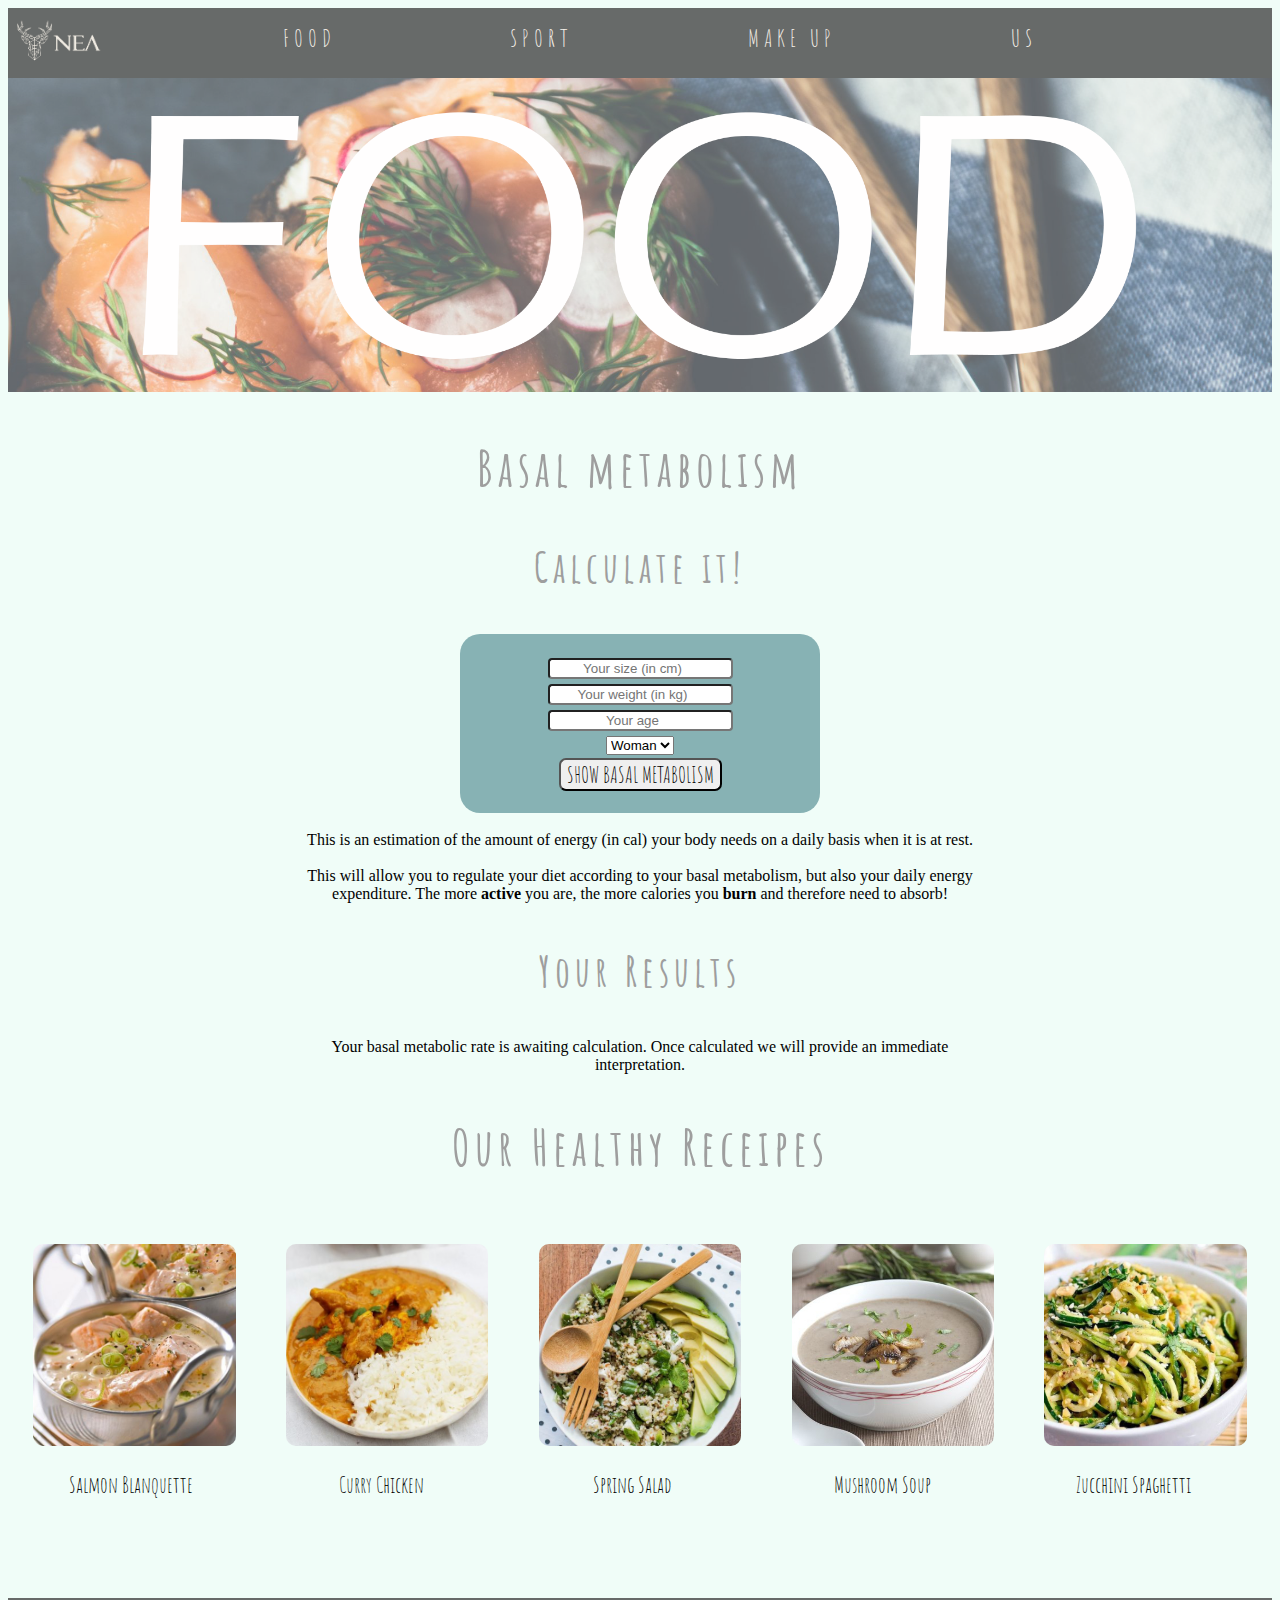
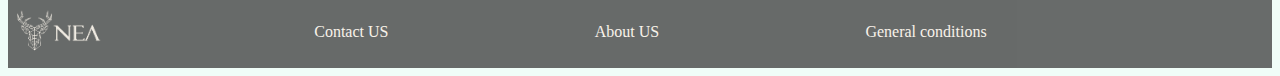
<file: NEA-Website_FOOD.html>
<!doctype html>
<html>
<head>
<meta charset="utf-8">
<title>Food_page</title>
</head>

<body>  
	<header>
		
	<nav class="haut">
		<a href="index.html" class="logo"><img src="Logo_NEA_clair.png" width="100" height="70" alt="Logo"/></a>
			<a href="Nea-Website_FOOD.html" target="_blank" id="FOOD1" class="chapter">FOOD</a>
			<a href="Nea-Website_SPORT.html" target="_blank" id="SPORT1" class="chapter">SPORT</a>
			<a href="Nea-Website_MAKEUP.html" target="_blank" id="MAKEUP1" class="chapter">MAKE UP</a>
			<a href="Nea-Website_US.html" target="_blank" id="US1" class="chapter">US</a>
	</nav>
</header>

<div id="food_page" class="page-content">
<link rel="stylesheet" href="Fichier_CSS-2.css">
<link href="https://fonts.googleapis.com/css?family=Amatic+SC" rel="stylesheet">
  <img src="FOOD2.png" class="food2" alt=""/>
<h2 style="text-align: center;"><span>Basal metabolism</span></h2>
	<h3>Calculate it!</h3>
<div class="form-mini-container">
<form class="form-mini" action="javascript:calcul();">
<div class="form-row">
<input id="taille" type="number" placeholder="Your size (in cm)" min="0" tabindex="1" />
</div>
<div class="form-row">
<input id="poids" type="number" placeholder="Your weight (in kg)" min="0" tabindex="2" />
</div>
<div class="form-row">
<input id="age" type="number" placeholder="Your age" min="0" tabindex="3" />
</div>
<div class="form-row">
<label>
<select id="sexe" tabindex="4">
<option value="0">Woman</option>
<option value="1">Man</option>
</select>
</label>
</div>
<div class="form-row form-last-row">
<button type="submit" onclick="javascript:calcul();" name="calcul" id="calcul" tabindex="5">SHOW BASAL METABOLISM</button>
</div>
</form>
</div>

<script>
function calcul(){
	var taille = document.getElementById('taille').value;
	var poids = document.getElementById('poids').value;
	var age = document.getElementById('age').value;
	var sexe = document.getElementById('sexe').value;
	var conseil = false;
	var conseilnormal = false;
	var resultatarrondi = 0;
	var calc = false;
	var stringResult = '';
	if (taille=='') {
		stringResult += '<strong>Votre taille est incorrecte</strong>. Vous ne l\'avez pas renseignée.';
	} else if (poids=='') {
		stringResult += '<strong>Votre poids est incorrect</strong>. Vous ne l\'avez pas renseigné.';
	}  else if (age=='') {
		stringResult += '<strong>Votre &acirc;ge est incorrect</strong>. Vous ne l\'avez pas renseigné.';
	} else if (isNaN(taille)) {
		stringResult += '<strong>Votre taille est incorrecte</strong>. Elle doit être uniquement composé de chiffres, <strong>en centimètres</strong>.';	
	} else if (isNaN(poids)) {
		stringResult += '<strong>Votre poids est incorrect</strong>. Il doit être uniquement composé de chiffres.';
	}  else if (isNaN(age)) {
		stringResult += '<strong>Votre age est incorrect</strong>. Il doit être uniquement composé de chiffres.';
	}  else if (isNaN(sexe)) {
		stringResult += '<strong>Votre sexe est incorrect</strong>. Vous devez faire une sélection.';
	} else {
		calc = true;
		var resultat = [];
		var imc = poids/(taille/100*taille/100);
		  
		if (age<=60 && imc<25) {
			if (sexe==0) {
				// Femme
				// resultat = (9.5634 * poids) + (184.96 * (taille/100)) - (4.6756 * age) + 655.0955;  
				resultat['bmr'] = (9.740 * poids) + (172.9 * (taille/100)) - (4.737 * age) + 667.051;        
			} else {
				// Homme
				// resultat = (13.7516 * poids) + (500.33 * (taille/100)) - (6.7550 * age) + 66.473;   
				resultat['bmr'] = (13.707 * poids) + (492.3 * (taille/100)) - (6.673 * age) + 77.607;   
			}
		} else {
			if (sexe==0) {
				// Femme
				resultat['bmr'] = 230 * (Math.pow(poids,0.48) * Math.pow(taille/100,0.50) * Math.pow(age,-0.13));
			} else {
				// Homme
				resultat['bmr'] = 259 * (Math.pow(poids,0.48) * Math.pow(taille/100,0.50) * Math.pow(age,-0.13)) ;  
			}
		}
		
		resultat['bmr'] = Math.round(resultat['bmr']*100)/100;
		
		resultat['bmr_sedentaire'] = Math.round(resultat['bmr']*1.2*100)/100;
		resultat['bmr_legerement_actif'] = Math.round(resultat['bmr']*1.375*100)/100; 
		resultat['bmr_actif'] = Math.round(resultat['bmr']*1.55*100)/100;
		resultat['bmr_tres_actif'] = Math.round(resultat['bmr']*1.725*100)/100;
		resultat['bmr_extremement_actif'] = Math.round(resultat['bmr']*1.9*100)/100;
		
		stringResult = '<p style="text-align:center;"><span style="background-color:#464646; color:#FFF;padding:3px; font-size:19px; font-weight:bold; border-radius:4px">Your basal metabolism is of <strong>' + resultat['bmr'] + '</strong> kilocalories.</span></p><p style="text-align:center;">It represents what your body spends at rest. Depending on your physical activity, you spend a bit more energy that this : <strong>for example if you are active, you spend ' + resultat['bmr_actif'] + ' kilocaries per day</strong>.';

		stringResult += '</p>';
	}
	
	if (calc==true) {
	
		document.getElementById('resultat').innerHTML = '<p>' + stringResult + '</p>';

		try {  
			  var data = google.visualization.arrayToDataTable([
				['Définition', 'Dépense journalière correspondante', {type: 'string', role: 'annotation'}],
				['Métabolisme basal', resultat['bmr'], resultat['bmr'] + ' kcal'],
				['Sédentaire', resultat['bmr_sedentaire'], resultat['bmr_sedentaire'] + ' kcal'],
				['Légèrement actif', resultat['bmr_legerement_actif'], resultat['bmr_legerement_actif'] + ' kcal'],  
				['Actif', resultat['bmr_actif'], resultat['bmr_actif'] + ' kcal'],
				['Très actif', resultat['bmr_tres_actif'], resultat['bmr_tres_actif'] + ' kcal'],
				['Extrêmement actif', resultat['bmr_extremement_actif'], resultat['bmr_extremement_actif'] + ' kcal']
			  ]);
		
			  var options = {
				title: 'Your daily energy expenditure',
				chartArea: {width: '50%'},
				legend: { position: "none" },
				backgroundColor:'transparent',
				colors:['#fca718'],
				annotations: {
				  alwaysOutside: true,
				  textStyle: {
					fontSize: 14,
					auraColor: 'none' ,
					color: '#000'
				  },
				  boxStyle: {
					stroke: '#CCC',
					strokeWidth: 1,
					gradient: {
					  color1: '#f2f2f2',
					  color2: '#f2f2f2',
					  x1: '0%', y1: '0%',
					  x2: '100%', y2: '100%'
					}
				  }
				},
				hAxis: {
				  title: 'Calories spent daily',
				  minValue: 0,
				}
			  };
			  var chart = new google.visualization.BarChart(document.getElementById('chart_div'));
			  chart.draw(data, options);
		} catch (e) {
			// Erreur, on ne fait rien
		}
		window.location = '#resultat';
		
	} else {
		document.getElementById('resultat').innerHTML = '<p style="text-align:center; margin-right:5px; background-color:#FFF7A8" id="clignote">' + stringResult + '</p>';
	} 
}
</script>
<script src="https://www.google.com/jsapi"></script>

<div class="text">
	<p><br>This is an estimation of the amount of energy (in cal) your body needs on a daily basis when it is at rest.<br><br>This will allow you to regulate your diet according to your basal metabolism, but also your daily energy expenditure. The more <strong>active</strong> you are, the more calories you <strong>burn</strong> and therefore need to absorb! </p></div>
<h3>Your Results</h3>
<div id="resultat">
<p style="text-align: center;">Your basal metabolic rate is awaiting calculation. Once calculated we will provide an immediate interpretation.
</p>
</div>

	</div>
	<div class="receipes">
		<h2>Our Healthy Receipes</h2>
		<a href="https://www.marmiton.org/recettes/recette_blanquette-de-saumon_66761.aspx" target="_blank"><img src="blanquettesaumon.jpg" alt=""/></a>
		<a href="https://www.marmiton.org/recettes/recette_filet-de-poulet-au-curry_80990.aspx" target="_blank"><img src="pouletcurry.jpg" alt=""/></a>
		<a href="https://www.marmiton.org/recettes/recette_salade-tiede-de-quinoa-a-l-avocat_36710.aspx" target="_blank"><img src="saladeprintemps.jpg" alt=""/></a>
		<a href="https://www.marmiton.org/recettes/recette_soupe-de-champignons_24874.aspx" target="_blank"><img src="soupechampignons.jpg" alt=""/></a>
		<a href="https://www.marmiton.org/recettes/recette_spaghetti-aux-courgettes_10951.aspx" target="_blank"><img src="spaghetiiscourgette.jpg" alt=""/></a>
	<div class="titre-recettes">Salmon Blanquette</div>
	<div class="titre-recettes">Curry Chicken</div>
	<div class="titre-recettes">Spring Salad</div>
	<div class="titre-recettes">Mushroom Soup</div>
		<div class="titre-recettes">Zucchini Spaghetti</div></div>

	<footer>
	<nav class="bas">
			<img src="Logo_NEA_clair.png" width="100" height="70" alt="Logo"/>
			<a href="Nea-Website_US.html" target="_blank" id="NOUSCONTACTER" class="chapter2">Contact US</a>
			<a href="Nea-Website_US.html" target="_blank" id="APROPOS" class="chapter2">About US</a>
			<div id="CGV" class="chapter2">General conditions</div>
	</nav>
</footer>

</body>
</html>
</file>
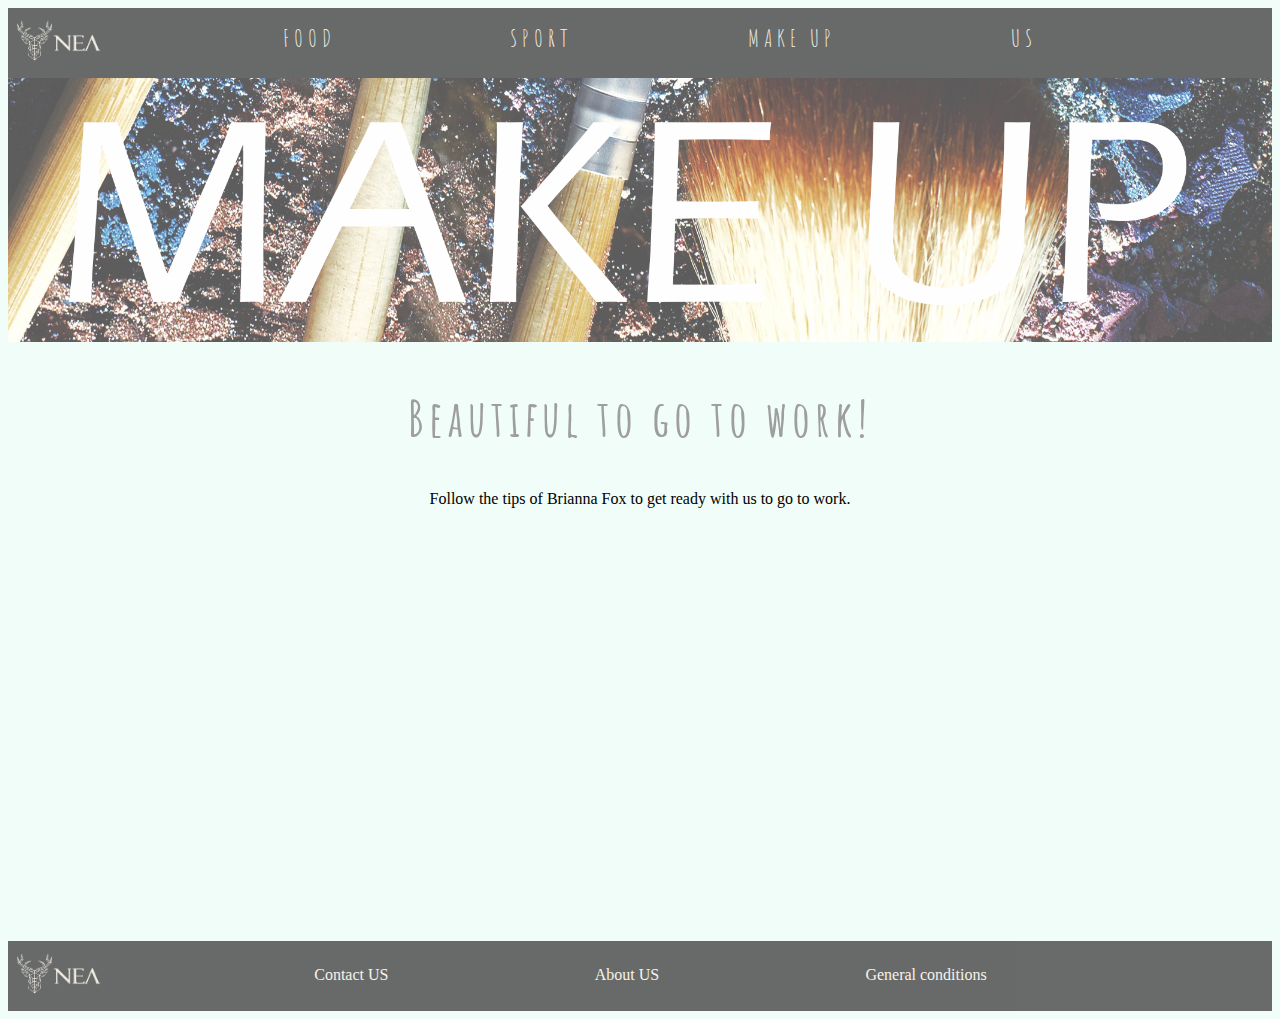
<file: Nea-Website_MAKEUP.html>
<!doctype html>
<html>
<head>
<meta charset="utf-8">
<title>MAKEUP_page</title>
</head>
	<header>
	<nav class="haut">
		<a href="index.html" class="logo"><img src="Logo_NEA_clair.png" width="100" height="70" alt="Logo"/></a>
			<a href="Nea-Website_FOOD.html" target="_blank" id="FOOD1" class="chapter">FOOD</a>
			<a href="Nea-Website_SPORT.html" target="_blank" id="SPORT1" class="chapter">SPORT</a>
			<a href="Nea-Website_MAKEUP.html" target="_blank" id="MAKEUP1" class="chapter">MAKE UP</a>
			<a href="Nea-Website_US.html" target="_blank" id="US1" class="chapter">US</a>
	</nav>
</header><body>
<div id="sport_page" class="page-content">
<link rel="stylesheet" href="Fichier_CSS-2.css">
<link href="https://fonts.googleapis.com/css?family=Amatic+SC" rel="stylesheet">
<img src="MAKEUP2.png" width="100%" alt=""/>
	<h2>Beautiful to go to work!</h2>
	<p>Follow the tips of Brianna Fox to get ready with us to go to work.</p><br>
	<iframe width="560" height="315" src="https://www.youtube.com/embed/M7pnuxkcLXo" frameborder="0"></iframe>
	</div>
</body>
	<footer>
	<nav class="bas">
			<img src="Logo_NEA_clair.png" width="100" height="70" alt="Logo"/>
			<a href="Nea-Website_US.html" target="_blank" id="NOUSCONTACTER" class="chapter2">Contact US</a>
			<a href="Nea-Website_US.html" target="_blank" id="APROPOS" class="chapter2">About US</a>
			<div id="CGV" class="chapter2">General conditions</div>
	</nav>
</footer>
</html>
</file>
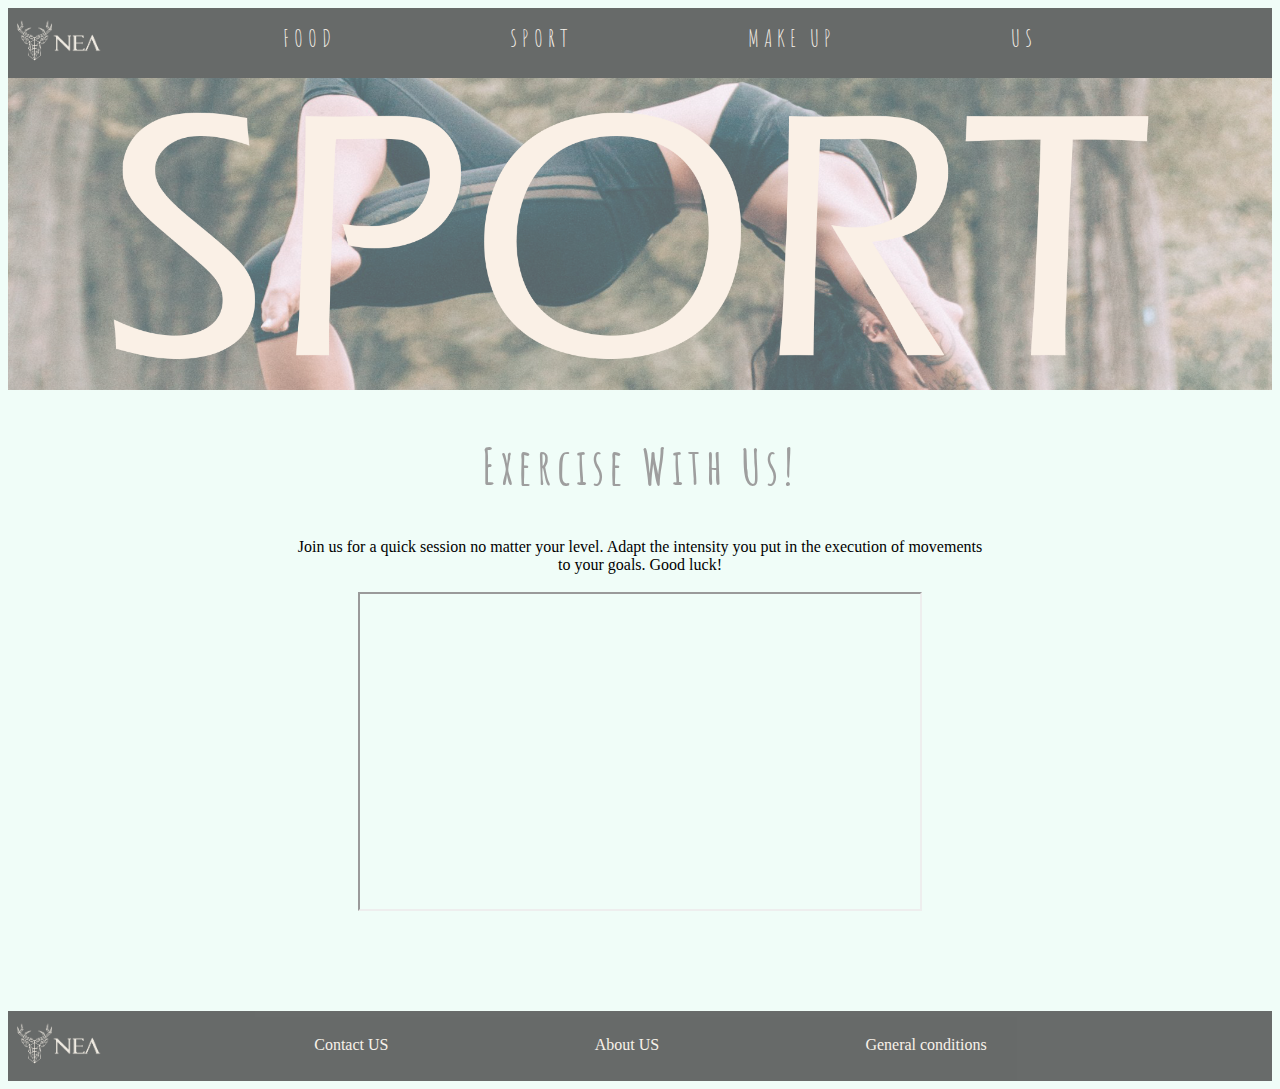
<file: Nea-Website_SPORT.html>
<!doctype html>
<html>
<head>
<meta charset="utf-8">
<title>Sport_page</title>
</head>
	<header>
	<nav class="haut">
		<a href="index.html" class="logo"><img src="Logo_NEA_clair.png" width="100" height="70" alt="Logo"/></a>
			<a href="Nea-Website_FOOD.html" target="_blank" id="FOOD1" class="chapter">FOOD</a>
			<a href="Nea-Website_SPORT.html" target="_blank" id="SPORT1" class="chapter">SPORT</a>
			<a href="Nea-Website_MAKEUP.html" target="_blank" id="MAKEUP1" class="chapter">MAKE UP</a>
			<a href="Nea-Website_US.html" target="_blank" id="US1" class="chapter">US</a>
	</nav>
</header><body>
<div id="sport_page" class="page-content">
<link rel="stylesheet" href="Fichier_CSS-2.css">
<link href="https://fonts.googleapis.com/css?family=Amatic+SC" rel="stylesheet">
<img src="SPORT2.png" class="sport2" alt=""/>
	<h2>Exercise With Us!</h2>
	<p>Join us for a quick session no matter your level. Adapt the intensity you put in the execution of movements to your goals. Good luck!</p><br>
	<iframe width="560" height="315" src="https://www.youtube.com/embed/yplP5cLuyf4"></iframe>
	</div>
</body>
	<footer>
	<nav class="bas">
			<img src="Logo_NEA_clair.png" width="100" height="70" alt="Logo"/>
			<a href="Nea-Website_US.html" target="_blank" id="NOUSCONTACTER" class="chapter2">Contact US</a>
			<a href="Nea-Website_US.html" target="_blank" id="APROPOS" class="chapter2">About US</a>
			<div id="CGV" class="chapter2">General conditions</div>
	</nav>
</footer>
</html>
</file>
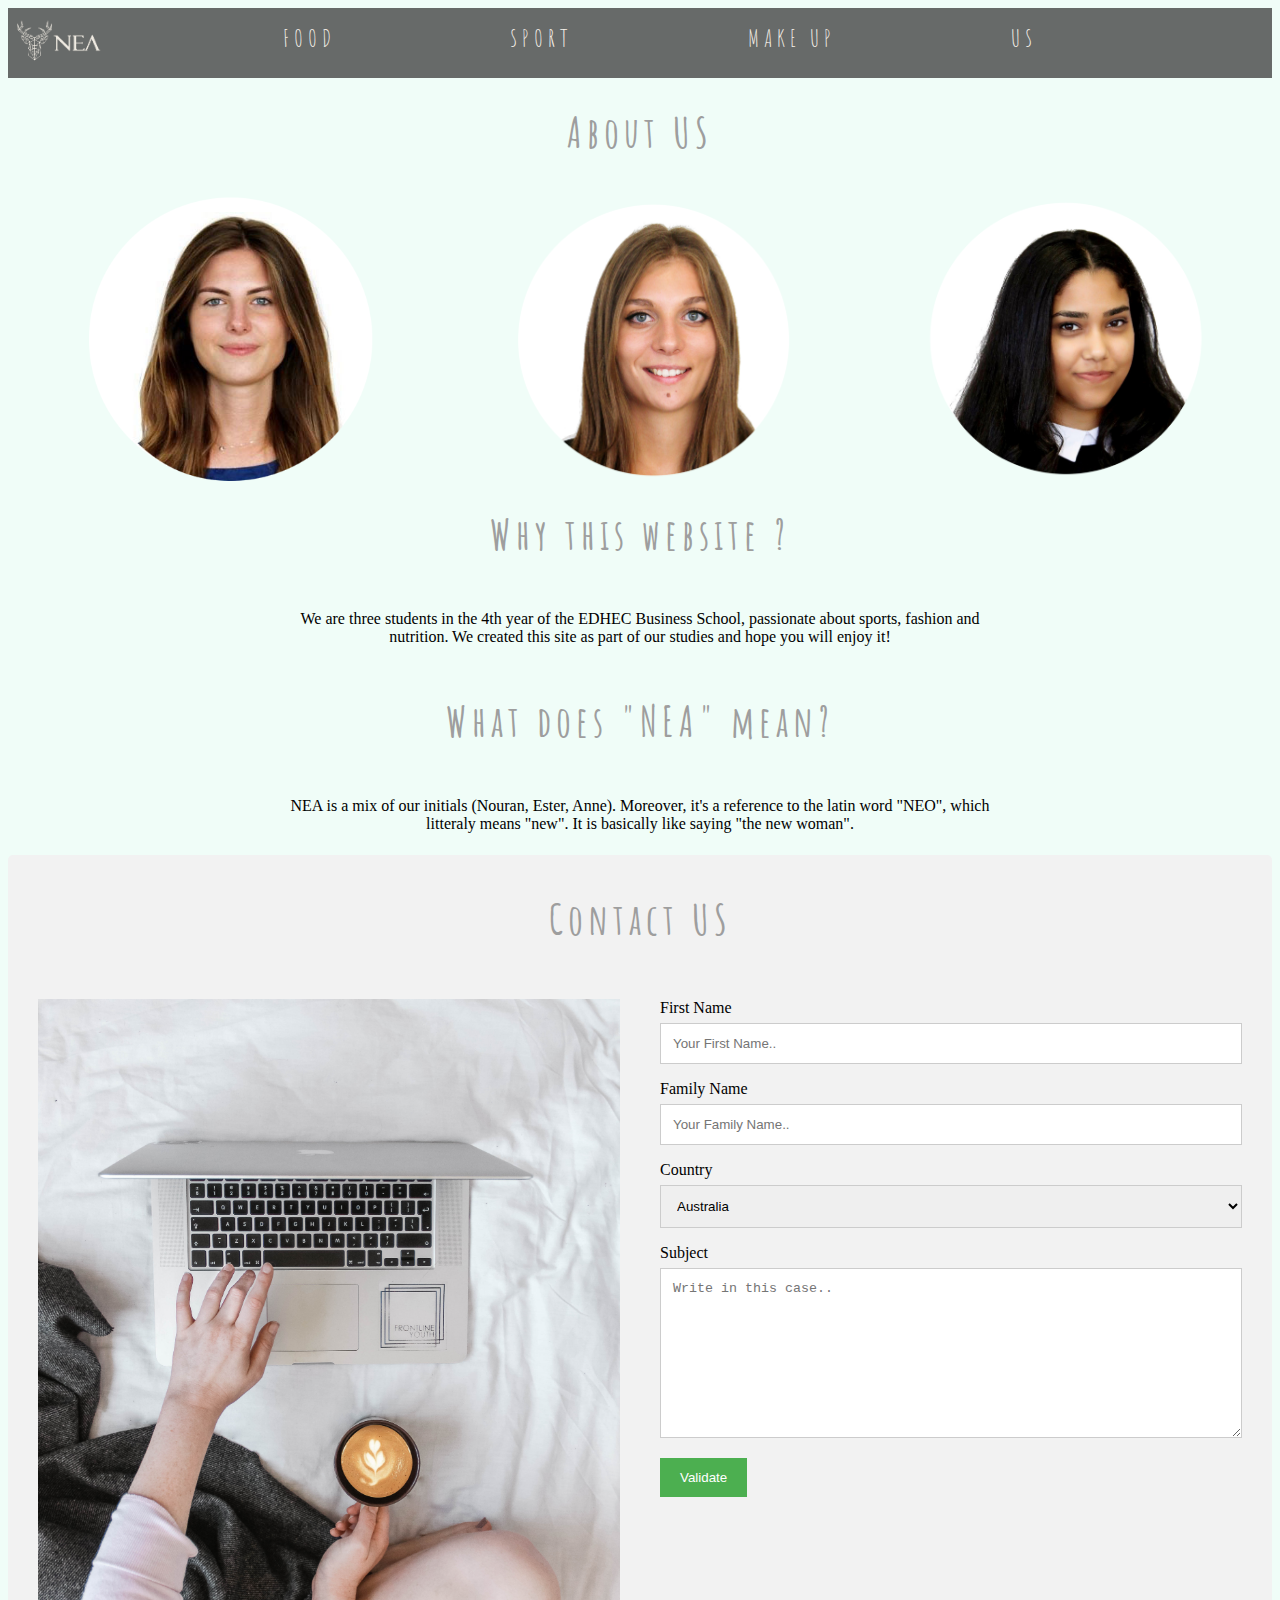
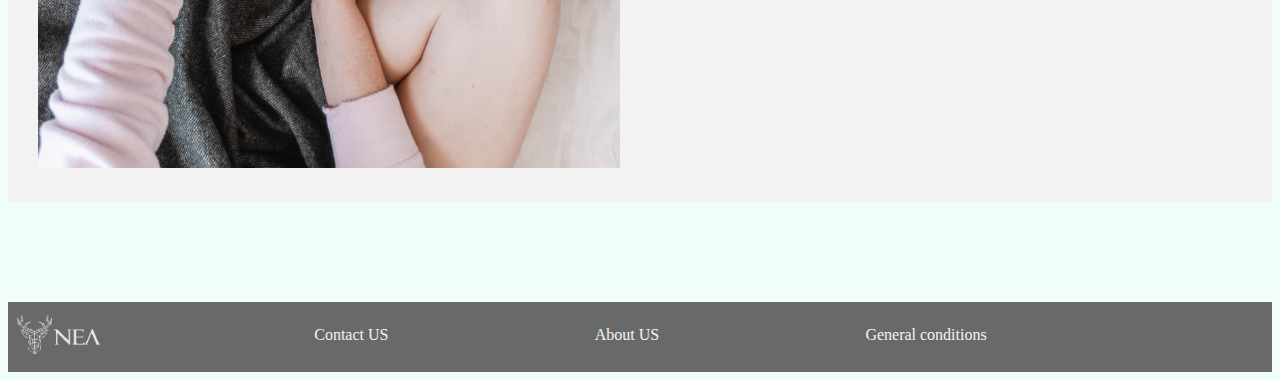
<file: NEA-Website_US.html>
<!doctype html>
<html lang= "en">
<head>
<meta charset="utf-8">
<meta name="viewport" content="width=device-width, initial-scale=1">
<link rel= "stylesheet" href= "Fichier_CSS-3.css"/>
<link href="https://fonts.googleapis.com/css?family=Amatic+SC" rel="stylesheet">
<title>US_Page</title>

<style>
	* {
    box-sizing: border-box;
}

.column1 {
    float: left;
    width: 33.33%;
    padding: 5px;
}

/* Clearfix (clear floats) */
.row::after {
    content: "";
    clear: both;
    display: table;
}
	
div.container8 {
    height: 5em;
    position: relative }
div.container8 p {
    margin: 0;
    position: absolute;
    top: 50%;
    left: 50%;
    margin-right: -50%;
    transform: translate(-50%, -50%) }

</style>
	</head>
	
<body>
	<header>
	<nav class="haut">
	  <a href="index.html" class="logo"><img src="Logo_NEA_clair.png" width="100" height="70" alt="Logo"/></a>
      <a href="Nea-Website_FOOD.html" target="_blank" id="FOOD1" class="chapter">FOOD</a>
      <a href="Nea-Website_SPORT.html" target="_blank" id="SPORT1" class="chapter">SPORT</a>
      <a href="Nea-Website_MAKEUP.html" target="_blank" id="MAKEUP1" class="chapter">MAKE UP</a>
      <a href="Nea-Website_US.html" target="_blank" id="US1" class="chapter">US</a>
	</nav>
	
</header>

<h1>About US</h1>

<div class="row1">	
	
  <div class="column1">
<div class="responsive1">
  <div class="gallery1">
	  <div class="container2"> 
    <a target="_blank" href="https://www.linkedin.com/in/anne-lorenzini">
    <img src="anne1.png" alt="Anne" class="image">
    </a>
    <div class="overlay"><strong>Anne Lorenzini</strong><br>
 Webmarketing and Community Management</div>
  </div>
</div>
</div>
	</div>
	</div>

<div class="column1">
<div class="responsive1">
  <div class="gallery1">
	  <div class="container2">
    <a target="_blank" href="https://www.linkedin.com/in/esterlossi">
    <img src="ester.png" alt="Ester" class="image">
    </a>
    <div class="overlay"><strong>Ester Lossi</strong><br>
Graphic Designer and Digital Media Analyst</div>
	  </div>
  </div>
</div>
	</div>

<div class="column1">
<div class="responsive1">
  <div class="gallery1">
	  <div class="container2">
    <a target="_blank" href="https://www.linkedin.com/in/nouran-saleh">
    <img src="nouran1.png" alt="Nouran" class="image">
    </a>
    <div class="overlay"><strong>Nouran Saleh</strong><br>
Business Development and Digital Marketing</div>
  </div>
</div>
</div>

<div class="clearfix"></div>

<div style="padding:6px;"></div>	
</div>

	

 <h1>Why this website ?</h1>
	
<div class="container8">
  <p>We are three students in the 4th year of the EDHEC Business School, passionate about sports, fashion and nutrition. We created this site as part of our studies and hope you will enjoy it!</p>
</div>
	
	
	<h1>What does "NEA" mean?</h1>
<div class="container8">
<p>NEA is a mix of our initials (Nouran, Ester, Anne). Moreover, it's a reference to the latin word "NEO", which litteraly means "new". It is basically like saying "the new woman". </p>
	</div>
	
<div class="container">
  <div style="text-align:center">
	<h1>Contact US</h1>
	</div> 
  <div class="row">
    <div class="column">
      <img src="nicole-honeywill-1075662-unsplash.jpg" alt="image1" style="width:100%">
    </div>
    <div class="column">
      <form action="/action_page.php">
        <label for="fname">First Name</label>
        <input type="text" id="fname" name="firstname" placeholder="Your First Name..">
        <label for="lname">Family Name</label>
        <input type="text" id="lname" name="lastname" placeholder="Your Family Name..">
        <label for="country">Country</label>
        <select id="country" name="country">
          <option value="australia">Australia</option>
          <option value="canada">Canada</option>
          <option value="usa">Egypt</option>
			<option value="usa">United States</option>
			 <option value="usa">France</option>
			<option value="usa">Iran</option>
        </select>
        <label for="subject">Subject</label>
        <textarea id="subject" name="subject" placeholder="Write in this case.." style="height:170px"></textarea>
        <input type="submit" value="Validate">
      </form>
    </div>
  </div>
</div>
	
	
	
<footer>
	<nav class="bas">
			<img src="Logo_NEA_clair.png" width="100" height="70" alt="Logo"/>
			<a href="Nea-Website_US.html" target="_blank" id="NOUSCONTACTER" class="chapter2">Contact US</a>
      <a href="Nea-Website_US.html" target="_blank" id="APROPOS" class="chapter2">About US</a>
      <div id="CGV" class="chapter2">General conditions</div>
	</nav>
</footer>
</body>
</html>
</file>
<file: Fichier_CSS-2.css>
@charset "utf-8";
/* CSS Document */
header, footer{
		background-color:#464646;
		opacity: 0.8;
}
footer{
		margin-top: 100px;
}
.haut img, .bas img{
	vertical-align: middle;
}
.food2, .makeup2, .sport2
{width: 100%}
.chapter {
		text-decoration: none;
		color:#faf0e6;
		display: inline;
		margin-left: 13.5%;
		font-size: 150%;
		font-family: 'Amatic SC', cursive;
		letter-spacing: 5px;
}
.logohaut {margin-left: 0px}
.chapter2{
		text-decoration: none;
		color:#faf0e6;
		display: inline;
		margin-left: 16%;
		font-size: 100%;
		font-family: calibri;
}
#FOOD1:hover, #SPORT1:hover, #MAKEUP1:hover, #US1:hover{
		opacity: 0.5;
}
h2{
		text-decoration: none;
		color:#9E9E9E;
		display: block;
		text-align: center;
		font-size: 310%;
		font-family: 'Amatic SC', cursive;
	letter-spacing: 5px;
	}
h3{text-decoration: none;
		color:#9E9E9E;
		display: block;
		text-align: center;
		font-size: 260%;
		font-family: 'Amatic SC', cursive;
	letter-spacing: 5px;}

body {font-family: 'calibri';
background-color: #F0FDF8}

.form-mini-container 
{text-align: center;
background-color: #87B2B4;
	width:360px;height:155px ;background-position: right ;background-size: 400px; border-radius:20px; padding-top: 24px; margin: auto; 
}
p {width:700px;
	text-align:center;
	display: block;
	margin:auto;

}
#calcul {font-family:'Amatic SC', cursive; font-size: 22px ; margin-top: 3px; border-radius: 7px}

#taille, #poids, #age{text-align: center;margin-bottom: 5px; border-radius: 4px }

.receipes img
	{width:16%;
	margin: 2%; 
	align-items: center;
	border-radius:10px; 
	min-width: 15px;
	display:inline;
	opacity: 1;
	-webkit-transition: .3s ease-in-out;
	transition: .3s ease-in-out;
float: left}

.receipes a 
{display: inline;
width: 97%; padding:0; margin: 0}

.receipes a:hover img 
{opacity: 0.5;}

.titre-recettes{
	width: 19.5%;
	display: inline-block; 
text-align: center;
font-family: 'amatic sc';
font-size:22px;
	margin:0
}

iframe{
	margin-left:auto;
	margin-right:auto;
	display: block;
}
</file>
<file: Fichier_CSS-3.css>
@charset "utf-8";
/* CSS Document */
header, footer{
    background-color:#464646;
    opacity: 0.8;
}
footer{
    margin-top: 100px;
}
.haut img, .bas img{
  vertical-align: middle;
}
.chapter {
    text-decoration: none;
    color:#faf0e6;
    display: inline;
    margin-left: 13.5%;
    font-size: 150%;
    font-family: 'Amatic SC', cursive;
    letter-spacing: 5px;
}
.logohaut {margin-left: 0px}
.chapter2{
    text-decoration: none;
    color:#faf0e6;
    display: inline;
    margin-left: 16%;
    font-size: 100%;
    font-family: calibri;
}
#FOOD1:hover, #SPORT1:hover, #MAKEUP1:hover, #US1:hover{
    opacity: 0.5;
}
h1{
    text-decoration: none;
    color:#9E9E9E;
    display: block;
    text-align: center;
    font-size: 260%;
    font-family: 'Amatic SC';
    letter-spacing: 5px;
  }
h2{text-decoration: none;
    color:#9E9E9E;
    display: block;
    text-align: center;
    font-size: 260%;
    font-family: 'Amatic SC';
  letter-spacing: 5px;}


body {font-family: 'calibri';
background-color: #F0FDF8;}
.form-mini-container {text-align: center;
}
p {width:700px;
  text-align:center;
  display: block;

}



/*nous contacter :interactions avec images et responsive*/
div.gallery {
    border: 1px solid #ccc;
}

div.gallery:hover {
    border: 1px solid #777;
}

div.gallery img {
    width: 100%;
    height: auto;
}

div.desc {
    padding: 15px;
    text-align: center;
}

* {
    box-sizing: border-box;
}

.responsive {
    padding: 0 6px;
    float: left;
    width: 24.99999%;
}

@media only screen and (max-width: 700px) {
    .responsive {
        width: 49.99999%;
        margin: 6px 0;
    }
.container2 {
}

}

@media only screen and (max-width: 500px) {
    .responsive {
        width: 100%;
    }
}

.clearfix:after {
    content: "";
    display: table;
    clear: both;
}


/*nous contacter: hovering text over image*/
* {box-sizing: border-box;}

.container2 {
  position: relative;
  width: 50%;
  max-width: 300px;
  display: block;
}

.image{
       display: block;
       margin-left: 33%;
       margin-right: auto;
       height: 300px;
}

.overlay {
  position: absolute; 
  bottom: 0; 
  background: rgb(0, 0, 0);
  background: rgba(0, 0, 0, 0.5); /* Black see-through */
  color: antiquewhite; 
  width: 200%;
  transition: .5s ease;
  opacity:0;
  color: papayawhip;
  font-size: 20px;
  font-family: 'Amatic SC';
  padding: 20px;
  text-align: center;
}

.container2:hover .overlay {
  opacity: 1;
}






/*la partie nous contacter, fiche de contact*/

* {
    box-sizing: border-box;
}

/* Style inputs */
input[type=text], select, textarea {
    width: 100%;
    padding: 12px;
    border: 1px solid #ccc;
    margin-top: 6px;
    margin-bottom: 16px;
    resize: vertical;
}

input[type=submit] {
    background-color: #4CAF50;
    color: white;
    padding: 12px 20px;
    border: none;
    cursor: pointer;
}

input[type=submit]:hover {
    background-color: #45a049;
}

/* Style the container/contact section */
.container {
    border-radius: 5px;
    background-color: #f2f2f2;
    padding: 10px;
}

/* Create two columns that float next to eachother */
.column {
    float: left;
    width: 50%;
    margin-top: 6px;
    padding: 20px;
}

/* Clear floats after the columns */
.row:after {
    content: "";
    display: table;
    clear: both;
}
</file>
